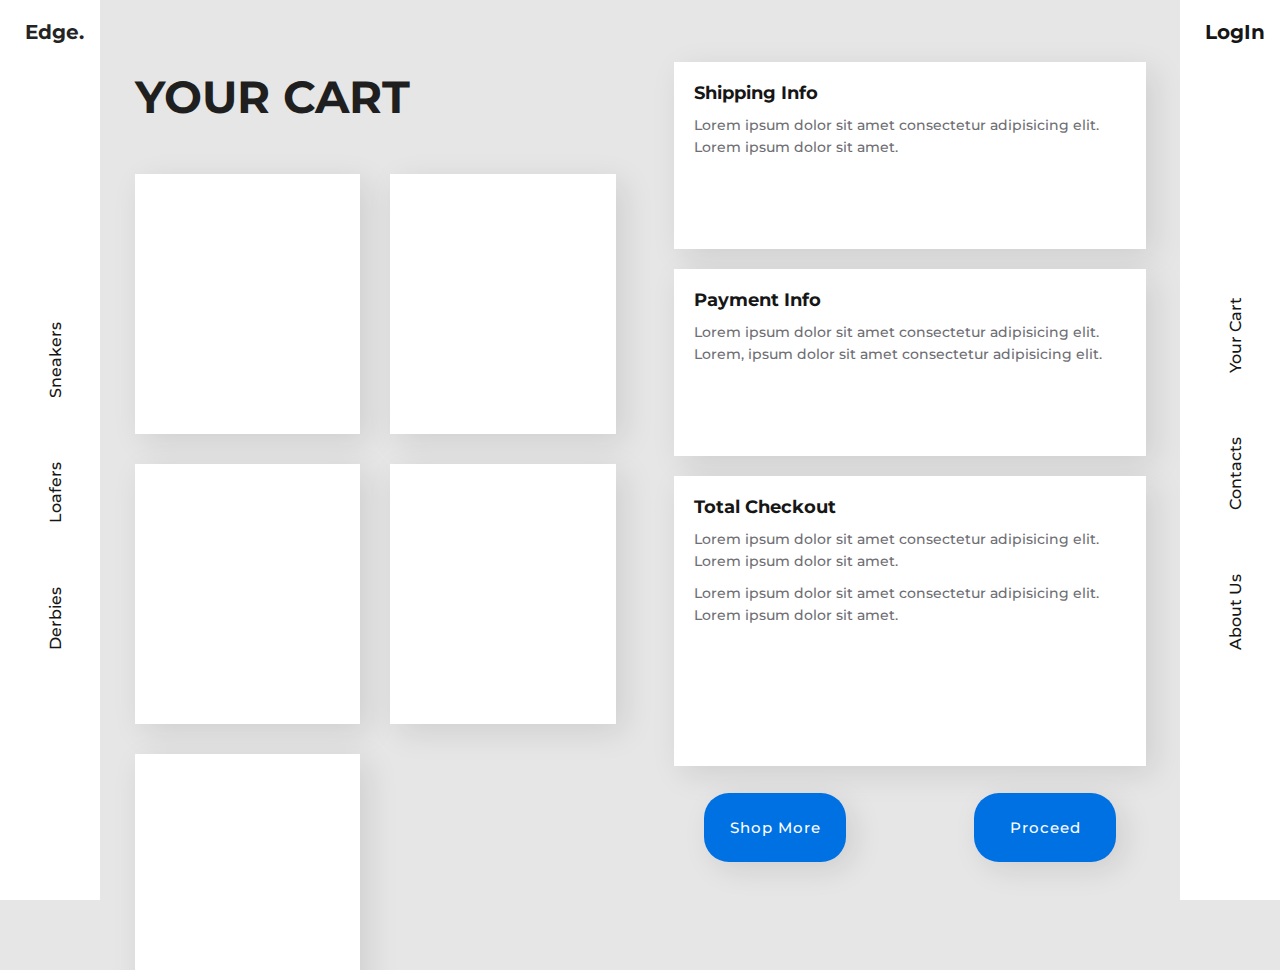
<file: yourCart/yourCart.html>
<!DOCTYPE html>
<html lang="en">

<head>
    <meta charset="UTF-8">
    <meta name="viewport" content="width=device-width, initial-scale=1.0">
    <meta http-equiv="X-UA-Compatible" content="ie=edge">
    <link href="https://fonts.googleapis.com/css?family=Montserrat:300,400,500,600,700&display=swap" rel="stylesheet"/>
    <link rel="stylesheet" href="cartStyle.css"/>
    <title>Edge Shoe Store</title>
</head>

<body>


<!-- NAVIGATION -->

  <div class="navigation one">
    <div class="logo"><a href="/index.html">Edge.</a></div>
    <div class="media">
        <ul>
          <li>Derbies</li>
          <li>Loafers</li>
          <li>Sneakers</li>
        </ul>
    </div>
  </div>

  <div class="navigation two">
      <div class="logo">LogIn</div>
      <div class="media">
      <ul>
          <li>About Us</li>
          <li>Contacts</li>
          <li>Your Cart</li>
      </ul>
      </div>
  </div>

<!-- NAVIGATION -->


<!-- SECTION 1 -->

<div class="yourCartPage">
    <div class="one">
        <div class="scrollable">
            <div>
                <h1>YOUR CART</h1>
                <div class="cartContainer">
                    <div class="cartCard"></div>
                    <div class="cartCard"></div>
                    <div class="cartCard"></div>
                    <div class="cartCard"></div>
                    <div class="cartCard"></div>
                </div>
            </div>
        </div>
    </div>
    <div class="two">
        <div class="notScrollable">
            
                <div class="shippingInfo">
                    <h2>Shipping Info</h2>
                    <h3>Lorem ipsum dolor sit amet consectetur adipisicing elit. Lorem ipsum dolor sit amet.</h3>
                </div>
                <div class="paymentInfo">
                    <h2>Payment Info</h2>
                    <h3>Lorem ipsum dolor sit amet consectetur adipisicing elit. </br>Lorem, ipsum dolor sit amet consectetur adipisicing elit. </h3>
                </div>
                <div class="totalInfo"><h2>Total Checkout</h2>
                    <h3>Lorem ipsum dolor sit amet consectetur adipisicing elit. Lorem ipsum dolor sit amet.</h3>
                    <h3>Lorem ipsum dolor sit amet consectetur adipisicing elit. Lorem ipsum dolor sit amet.</h3>
                </div>
                <button class="shopMore">Shop More</button>
                <button class="proceed">Proceed</button>
           
        </div>
    </div>
    
  
  </div>
  
  
<!-- SECTION 1 -->


</body>

</html>
</file>
<file: yourCart/cartStyle.css>
* {
    padding: 0;
    margin: 0;
}

a {
    text-decoration: none;
    color: rgb(36, 36, 36);
}

body {
    font-family: 'Montserrat' !important;
    font-size: 14px;
    color: rgb(255, 255, 255);
    overflow: hidden;
    background-color: rgb(230, 230, 230);
  }


/* NAVIGATION */

.navigation {
    position: fixed;
    top: 0;
    height: 100vh;
    width: 100px;
    background-color:rgb(255, 255, 255);
    color: rgb(22, 22, 22);
    z-index: 2;
    /* visibility: hidden; */
}

.one {
    left: 0;
    
}

.two {
    right: 0;
    /* visibility: hidden; */
}

.logo {
    position: absolute;
    padding: 10px;
    margin-top: 10px;
    left: 15px;
    font-size: 20px;
    font-weight: bolder;
  }
  

.media {
    position: absolute;
    width: 380px;
    left: -135px;
    top: 50%;
    transform: rotate(-90deg);
}
  
.media ul {
    list-style: none;
}
  
.media ul li {
    display: inline-block;
    font-size: 16px;
    font-weight: 500;
    text-align: center;
}
  
.media ul li:not(:last-child) {
    padding-right: 60px;
}

/* NAVIGATION */


/* SECTION 1 */

.yourCartPage {
    height: 100vh;
    width: 100vw;
    margin: 0;
    background-color: rgb(230, 230, 230);
    display: grid;
    
    grid-template-columns: 1fr 1fr;
    grid-template-rows: 1fr;

}

.yourCartPage .one {
    padding-left: 100px;
}

.yourCartPage .two {
    padding-right: 100px;
}

.yourCartPage .scrollable {
    height: 100vh;
    width: 89%;
    padding: 35px;
    overflow: scroll;
    overflow-x: hidden;
}

.yourCartPage .scrollable::-webkit-scrollbar {
    width: 10px;
}
  
.yourCartPage .scrollable::-webkit-scrollbar-track {
    background: rgb(207, 207, 207);
}
   
.yourCartPage .scrollable::-webkit-scrollbar-thumb {
    background: rgb(182, 182, 182); 
    border-radius: 15px;
}
  
.yourCartPage .scrollable::-webkit-scrollbar-thumb:hover {
    transition: 0.4s;
    background: rgb(151, 151, 151); 
}

.yourCartPage .scrollable div {
    width: 100%;
    
}

.scrollable h1 {
    padding-top: 7%;
    padding-bottom: 50px;
    color: rgb(31, 31, 31);
    font-size: 45px;
}

.scrollable .cartContainer {
    width: 100%;
    display: grid;
    grid-gap: 30px;
    grid-template-columns: repeat(auto-fit, minmax(200px, 1fr));

}

.scrollable .cartContainer .cartCard{
   
    height: 260px;
    background-color: rgb(255, 255, 255);
    box-shadow: 0 1px 2px rgba(0, 0, 0, 0.07);
    box-shadow:  8px 8px 30px 0 rgba(0, 0, 0, 0.1);
}

.yourCartPage .notScrollable {
    height: 100vh;
    width: 100%;
    position: relative;
    overflow: hidden;
    display:grid;
    grid-template-columns: 0.5fr 3fr 1fr 3fr 0.5fr;
    grid-template-rows: 0.5fr 2fr 2fr 3fr 1fr 0.2fr;
}

.yourCartPage .notScrollable div {
    margin: 10px 0;
    background-color: white;
    box-shadow: 0 1px 2px rgba(0, 0, 0, 0.07);
    box-shadow:  8px 8px 30px 0 rgba(0, 0, 0, 0.1);
}

.yourCartPage .notScrollable button{
    margin: 17px 30px;
    border: none;
    font-family: 'Montserrat' !important;
    border: none;
    padding: 10px 0;
    border-radius: 25px;
    background-color: #0071e3;
    font-size: 15px;
    letter-spacing: 1px;
    font-weight: 500;
    color: white;
    box-shadow: 0 1px 2px rgba(0, 0, 0, 0.07);
    box-shadow:  8px 8px 30px 0 rgba(0, 0, 0, 0.1);
}

.yourCartPage .notScrollable button:hover {
    transition: 0.3s;
    background-color: #2391ff;
    
}

.shippingInfo {
    grid-column: 2/5;
    grid-row: 2/3;
    
}

.notScrollable h2 {
    font-size: 18px;
    margin: 20px 20px 10px;
    color:rgb(22, 22, 22);
    font-weight: 700;
    
}

.notScrollable h3 {
    font-size: 14px;
    margin: 0px 20px 10px;
    color: #6e6e73;
    font-weight: 500;
    line-height: 22px;
}

.paymentInfo {
    grid-column: 2/5;
    grid-row: 3/4;
}

.totalInfo {
    grid-column: 2/5;
    grid-row: 4/5;
}

.shopMore {
    grid-column: 2/3;
    grid-row: 5/6;
}

.proceed {
    grid-column: 4/5;
    grid-row: 5/6;
}
    /* SECTION 1 */
</file>
